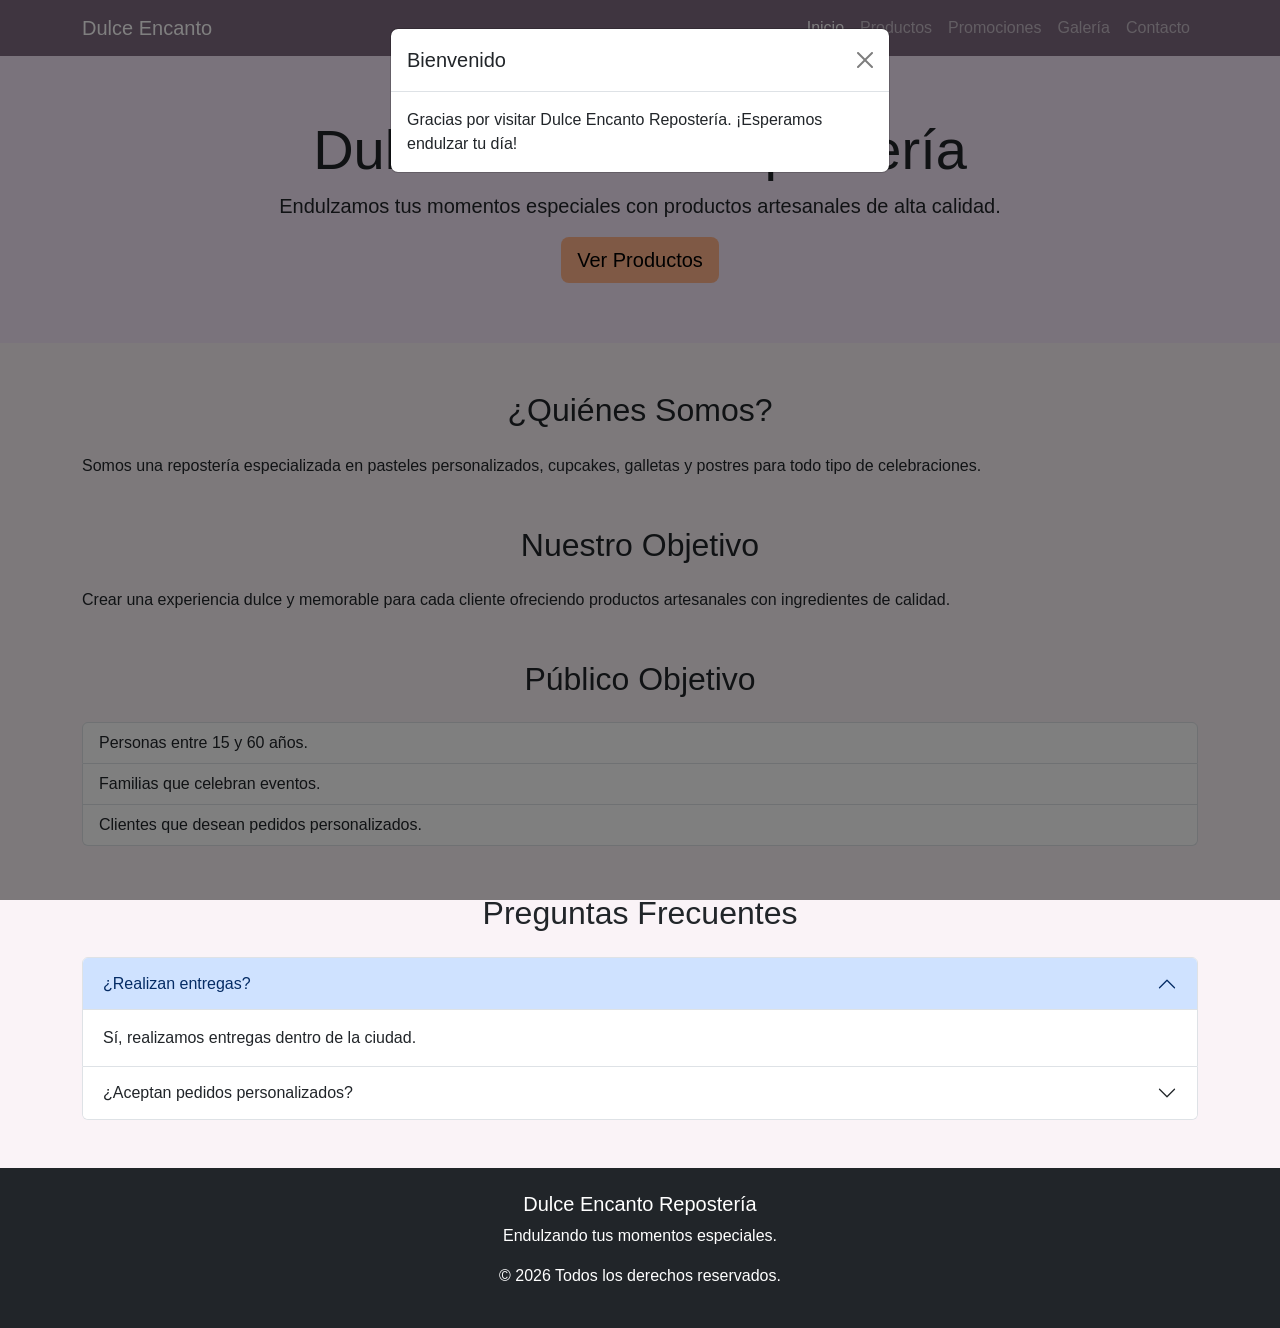
<file: index.html>
<!DOCTYPE html>
<html lang="es">
<head>
<meta charset="UTF-8">
<meta name="viewport" content="width=device-width, initial-scale=1">

<title>Dulce Encanto Repostería</title>

<link href="https://cdn.jsdelivr.net/npm/bootstrap@5.3.3/dist/css/bootstrap.min.css" rel="stylesheet">

<link rel="stylesheet" href="estilos.css">
</head>

<body>

<!-- Modal Bienvenida -->

<div class="modal fade" id="bienvenida" tabindex="-1">
<div class="modal-dialog">
<div class="modal-content">

<div class="modal-header">
<h5 class="modal-title">Bienvenido</h5>
<button class="btn-close" data-bs-dismiss="modal"></button>
</div>

<div class="modal-body">
Gracias por visitar Dulce Encanto Repostería.
¡Esperamos endulzar tu día!
</div>

</div>
</div>
</div>

<!-- Navbar -->

<nav class="navbar navbar-expand-lg navbar-dark bg-dark">

<div class="container">

<a class="navbar-brand" href="#">
 Dulce Encanto
</a>

<button class="navbar-toggler"
data-bs-toggle="collapse"
data-bs-target="#menu">

<span class="navbar-toggler-icon"></span>

</button>

<div class="collapse navbar-collapse" id="menu">

<ul class="navbar-nav ms-auto">

<li class="nav-item">
<a class="nav-link active" href="index.html">Inicio</a>
</li>

<li class="nav-item">
<a class="nav-link" href="productos.html">Productos</a>
</li>

<li class="nav-item">
<a class="nav-link" href="promociones.html">Promociones</a>
</li>

<li class="nav-item">
<a class="nav-link" href="galeria.html">Galería</a>
</li>

<li class="nav-item">
<a class="nav-link" href="contacto.html">Contacto</a>
</li>

</ul>

</div>

</div>

</nav>

<!-- Hero -->

<header class="hero text-center">

<div class="container">

<h1 class="display-4">
Dulce Encanto Repostería
</h1>

<p class="lead">
Endulzamos tus momentos especiales
con productos artesanales de alta calidad.
</p>

<a href="productos.html"
class="btn btn-warning btn-lg">
Ver Productos
</a>

</div>

</header>

<!-- Nosotros -->

<section class="container my-5">

<h2 class="text-center mb-4">
¿Quiénes Somos?
</h2>

<p>
Somos una repostería especializada en
pasteles personalizados, cupcakes,
galletas y postres para todo tipo
de celebraciones.
</p>

</section>

<!-- Objetivos -->

<section class="container my-5">

<h2 class="text-center mb-4">
Nuestro Objetivo
</h2>

<p>
Crear una experiencia dulce y memorable
para cada cliente ofreciendo productos
artesanales con ingredientes de calidad.
</p>

</section>

<!-- Público Objetivo -->

<section class="container my-5">

<h2 class="text-center mb-4">
Público Objetivo
</h2>

<ul class="list-group">

<li class="list-group-item">
Personas entre 15 y 60 años.
</li>

<li class="list-group-item">
Familias que celebran eventos.
</li>

<li class="list-group-item">
Clientes que desean pedidos personalizados.
</li>

</ul>

</section>

<!-- FAQ -->

<section class="container my-5">

<h2 class="text-center mb-4">
Preguntas Frecuentes
</h2>

<div class="accordion" id="faq">

<div class="accordion-item">

<h2 class="accordion-header">

<button class="accordion-button"
data-bs-toggle="collapse"
data-bs-target="#p1">

¿Realizan entregas?

</button>

</h2>

<div id="p1"
class="accordion-collapse collapse show">

<div class="accordion-body">
Sí, realizamos entregas dentro de la ciudad.
</div>

</div>

</div>

<div class="accordion-item">

<h2 class="accordion-header">

<button class="accordion-button collapsed"
data-bs-toggle="collapse"
data-bs-target="#p2">

¿Aceptan pedidos personalizados?

</button>

</h2>

<div id="p2"
class="accordion-collapse collapse">

<div class="accordion-body">
Sí, para cumpleaños, bodas y eventos.
</div>

</div>

</div>

</div>

</section>

<!-- Footer -->

<footer class="bg-dark text-white text-center p-4">

<h5>Dulce Encanto Repostería</h5>

<p>
Endulzando tus momentos especiales.
</p>

<p>
© 2026 Todos los derechos reservados.
</p>

</footer>


<script>

window.onload = function(){

let modal = document.getElementById("bienvenida");

if(modal){

let ventana = new bootstrap.Modal(modal);

ventana.show();

}

}

</script>
<script src="https://cdn.jsdelivr.net/npm/bootstrap@5.3.3/dist/js/bootstrap.bundle.min.js"></script>
</body>
</html>
</file>
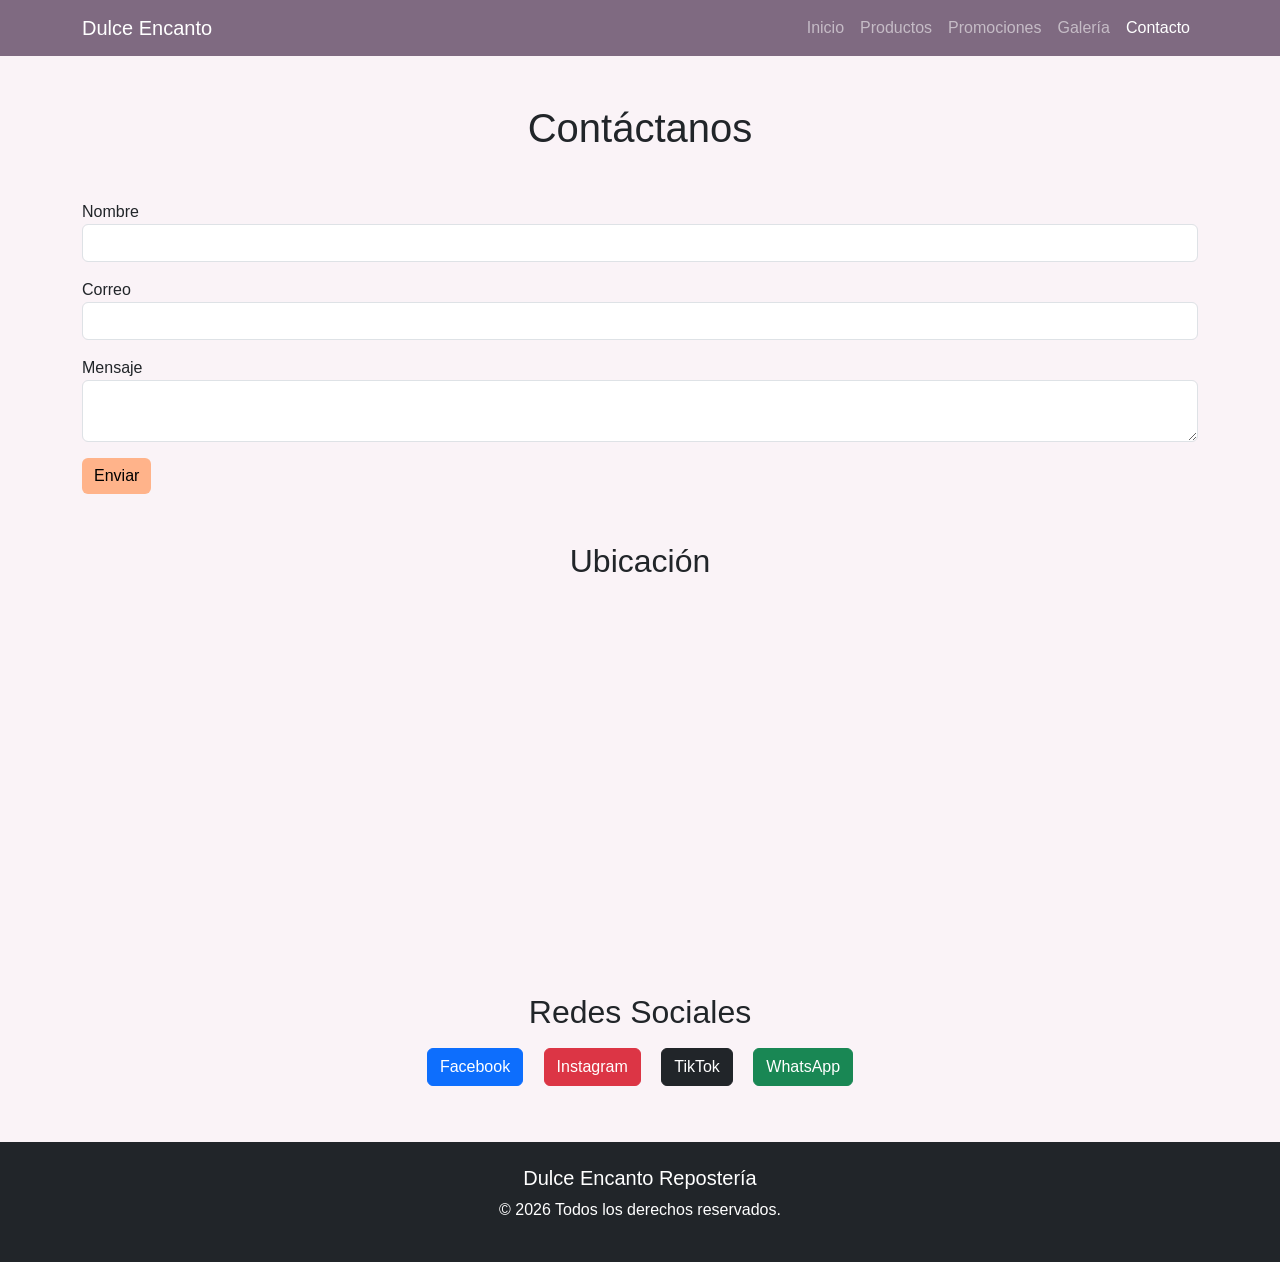
<file: contacto.html>
<!DOCTYPE html>
<html lang="es">
<head>
<meta charset="UTF-8">
<meta name="viewport" content="width=device-width, initial-scale=1">

<title>Contacto</title>

<link href="https://cdn.jsdelivr.net/npm/bootstrap@5.3.3/dist/css/bootstrap.min.css" rel="stylesheet">

<link rel="stylesheet" href="estilos.css">
</head>

<body>

<nav class="navbar navbar-expand-lg navbar-dark bg-dark">

<div class="container">

<a class="navbar-brand" href="index.html">
 Dulce Encanto
</a>

<button class="navbar-toggler" data-bs-toggle="collapse" data-bs-target="#menu">
<span class="navbar-toggler-icon"></span>
</button>

<div class="collapse navbar-collapse" id="menu">

<ul class="navbar-nav ms-auto">

<li class="nav-item"><a class="nav-link" href="index.html">Inicio</a></li>
<li class="nav-item"><a class="nav-link" href="productos.html">Productos</a></li>
<li class="nav-item"><a class="nav-link" href="promociones.html">Promociones</a></li>
<li class="nav-item"><a class="nav-link" href="galeria.html">Galería</a></li>
<li class="nav-item"><a class="nav-link active" href="contacto.html">Contacto</a></li>

</ul>

</div>

</div>

</nav>

<div class="container my-5">

<h1 class="text-center mb-5">
Contáctanos
</h1>

<form onsubmit="alert('Mensaje enviado')">

<div class="mb-3">

<label>Nombre</label>

<input type="text" class="form-control">

</div>

<div class="mb-3">

<label>Correo</label>

<input type="email" class="form-control">

</div>

<div class="mb-3">

<label>Mensaje</label>

<textarea class="form-control"></textarea>

</div>

<button class="btn btn-warning">
Enviar
</button>

</form>

</div>

<div class="container my-5">

<h2 class="text-center">
Ubicación
</h2>

<iframe
src="https://www.google.com/maps/embed?pb="
width="100%"
height="350"
style="border:0;"
allowfullscreen=""
loading="lazy">
</iframe>

</div>

<div class="container text-center my-5">

<h2>Redes Sociales</h2>

<a href="#" class="btn btn-primary m-2">Facebook</a>

<a href="#" class="btn btn-danger m-2">Instagram</a>

<a href="#" class="btn btn-dark m-2">TikTok</a>

<a href="https://wa.me/qr/BO5RTK72AWUAE1"
class="btn btn-success m-2">
WhatsApp
</a>

</div>

<footer class="bg-dark text-white text-center p-4">

<h5>Dulce Encanto Repostería</h5>

<p>© 2026 Todos los derechos reservados.</p>

</footer>

<script src="https://cdn.jsdelivr.net/npm/bootstrap@5.3.3/dist/js/bootstrap.bundle.min.js"></script>

</body>
</html>
</file>
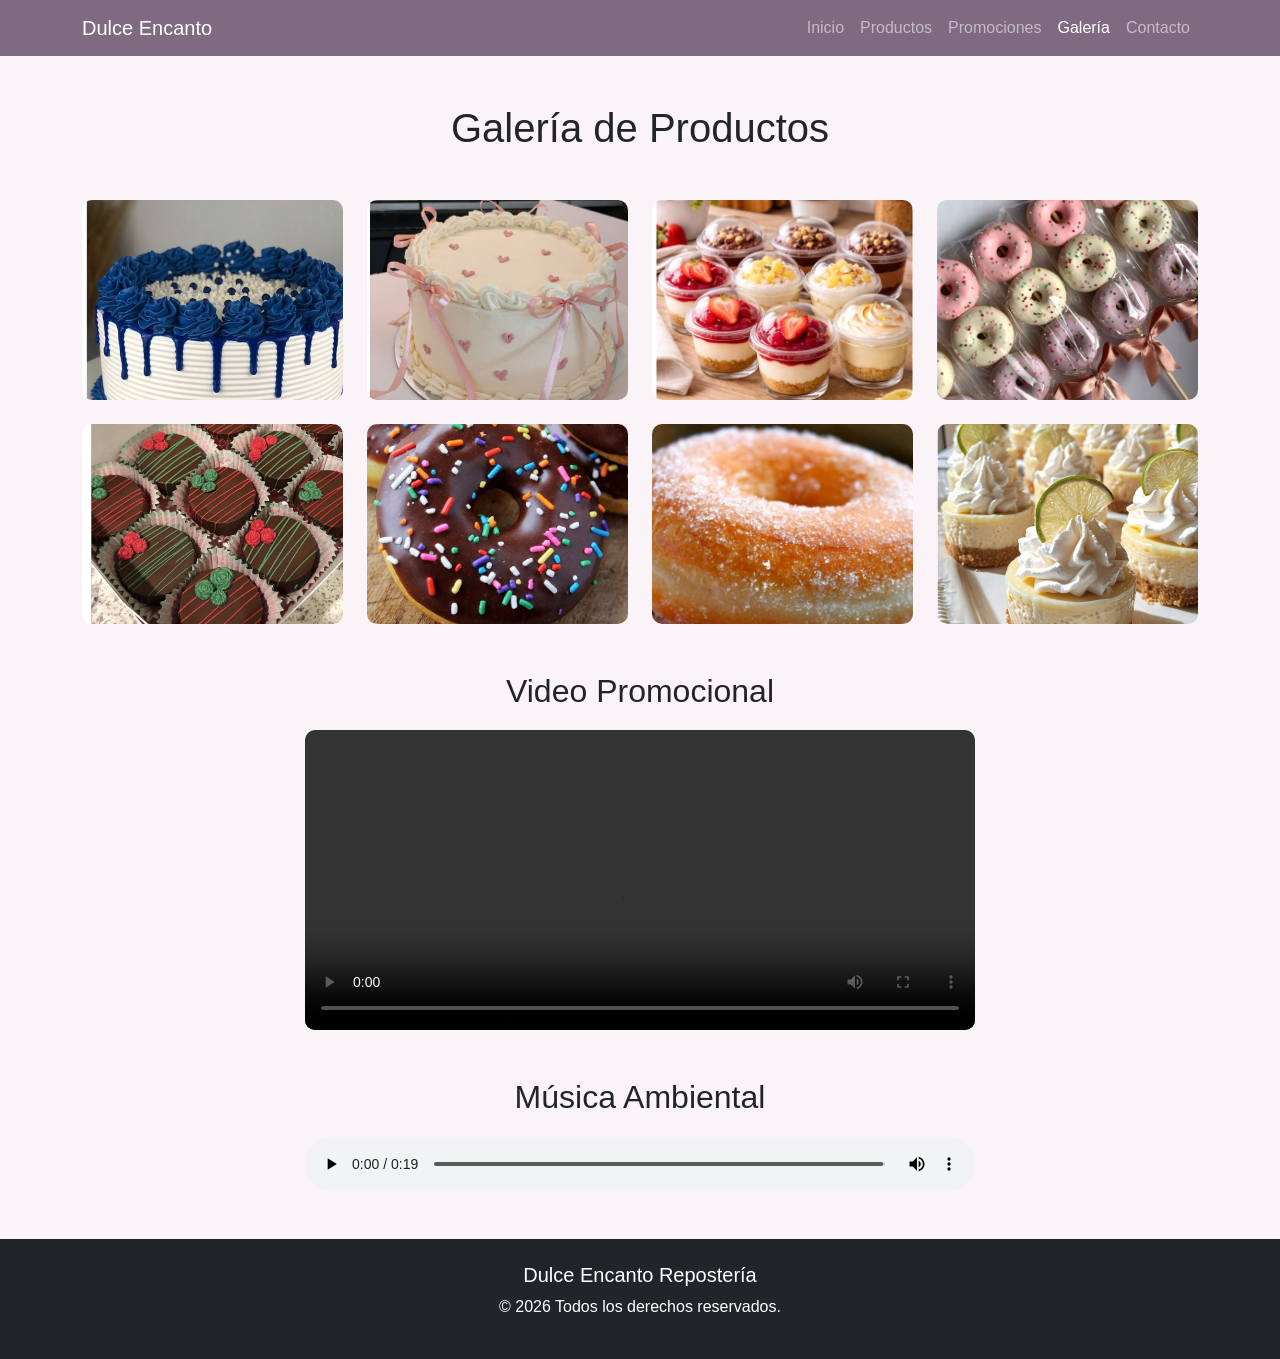
<file: galeria.html>
<!DOCTYPE html>
<html lang="es">
<head>
<meta charset="UTF-8">
<meta name="viewport" content="width=device-width, initial-scale=1">

<title>Galería</title>

<link href="https://cdn.jsdelivr.net/npm/bootstrap@5.3.3/dist/css/bootstrap.min.css" rel="stylesheet">

<link rel="stylesheet" href="estilos.css">
</head>

<body>

<nav class="navbar navbar-expand-lg navbar-dark bg-dark">

<div class="container">

<a class="navbar-brand" href="index.html">
Dulce Encanto
</a>

<button class="navbar-toggler" data-bs-toggle="collapse" data-bs-target="#menu">
<span class="navbar-toggler-icon"></span>
</button>

<div class="collapse navbar-collapse" id="menu">

<ul class="navbar-nav ms-auto">

<li class="nav-item"><a class="nav-link" href="index.html">Inicio</a></li>
<li class="nav-item"><a class="nav-link" href="productos.html">Productos</a></li>
<li class="nav-item"><a class="nav-link" href="promociones.html">Promociones</a></li>
<li class="nav-item"><a class="nav-link active" href="galeria.html">Galería</a></li>
<li class="nav-item"><a class="nav-link" href="contacto.html">Contacto</a></li>

</ul>

</div>

</div>

</nav>

<div class="container my-5">

<h1 class="text-center mb-5">
Galería de Productos
</h1>

<div class="row g-4">

<div class="col-md-3">
<div class="contenedor position-relative">

<img src="imagenes/pastel1.png" class="img-fluid galeria">

<div class="overlay">
<p>Pastel $850</p>
</div>

</div>
</div>

<div class="col-md-3">
<div class="contenedor position-relative">

<img src="imagenes/pastel2.png" class="img-fluid galeria">

<div class="overlay">
<p>Pastel $700</p>
</div>

</div>
</div>

<div class="col-md-3">
<div class="contenedor position-relative">

<img src="imagenes/pastel3.png" class="img-fluid galeria">

<div class="overlay">
<p>fresas con crema $150</p>
</div>

</div>
</div>

<div class="col-md-3">
<div class="contenedor position-relative">

<img src="imagenes/pastel4.png" class="img-fluid galeria">

<div class="overlay">
<p>Paleta de donas encarameladas $250</p>
</div>

</div>
</div>

<div class="col-md-3">
<div class="contenedor position-relative">

<img src="imagenes/pastel5.png" class="img-fluid galeria">

<div class="overlay">
<p>Pudin de chocolate $50</p>
</div>

</div>
</div>

<div class="col-md-3">
<div class="contenedor position-relative">

<img src="imagenes/pastel6.png"  class="img-fluid galeria">

<div class="overlay">
<p>Donas con chocolate $35</p>
</div>

</div>
</div>

<div class="col-md-3">
<div class="contenedor position-relative">

<img src="imagenes/pastel7.png" class="img-fluid galeria">

<div class="overlay">
<p>Donas $25</p>
</div>

</div>
</div>

<div class="col-md-3">
<div class="contenedor position-relative">

<img src="imagenes/pastel8.png" class="img-fluid galeria">

<div class="overlay">
<p>pastelitos $40</p>
</div>

</div>
</div>
</div>

</div>

</div>

<div class="container my-5">

<h2 class="text-center">
Video Promocional
</h2>

<video controls>
    <source src="resposteria promocional.mp4" type="video/mp4">
</video>

</div>

<div class="container my-5">

<h2 class="text-center">
Música Ambiental
</h2>

<audio controls>

<source src="ambiente.mp3" type="audio/mpeg">

</audio>

</div>

<footer class="bg-dark text-white text-center p-4">

<h5>Dulce Encanto Repostería</h5>

<p>© 2026 Todos los derechos reservados.</p>

</footer>

<script src="https://cdn.jsdelivr.net/npm/bootstrap@5.3.3/dist/js/bootstrap.bundle.min.js"></script>
</body>
</html>
</file>
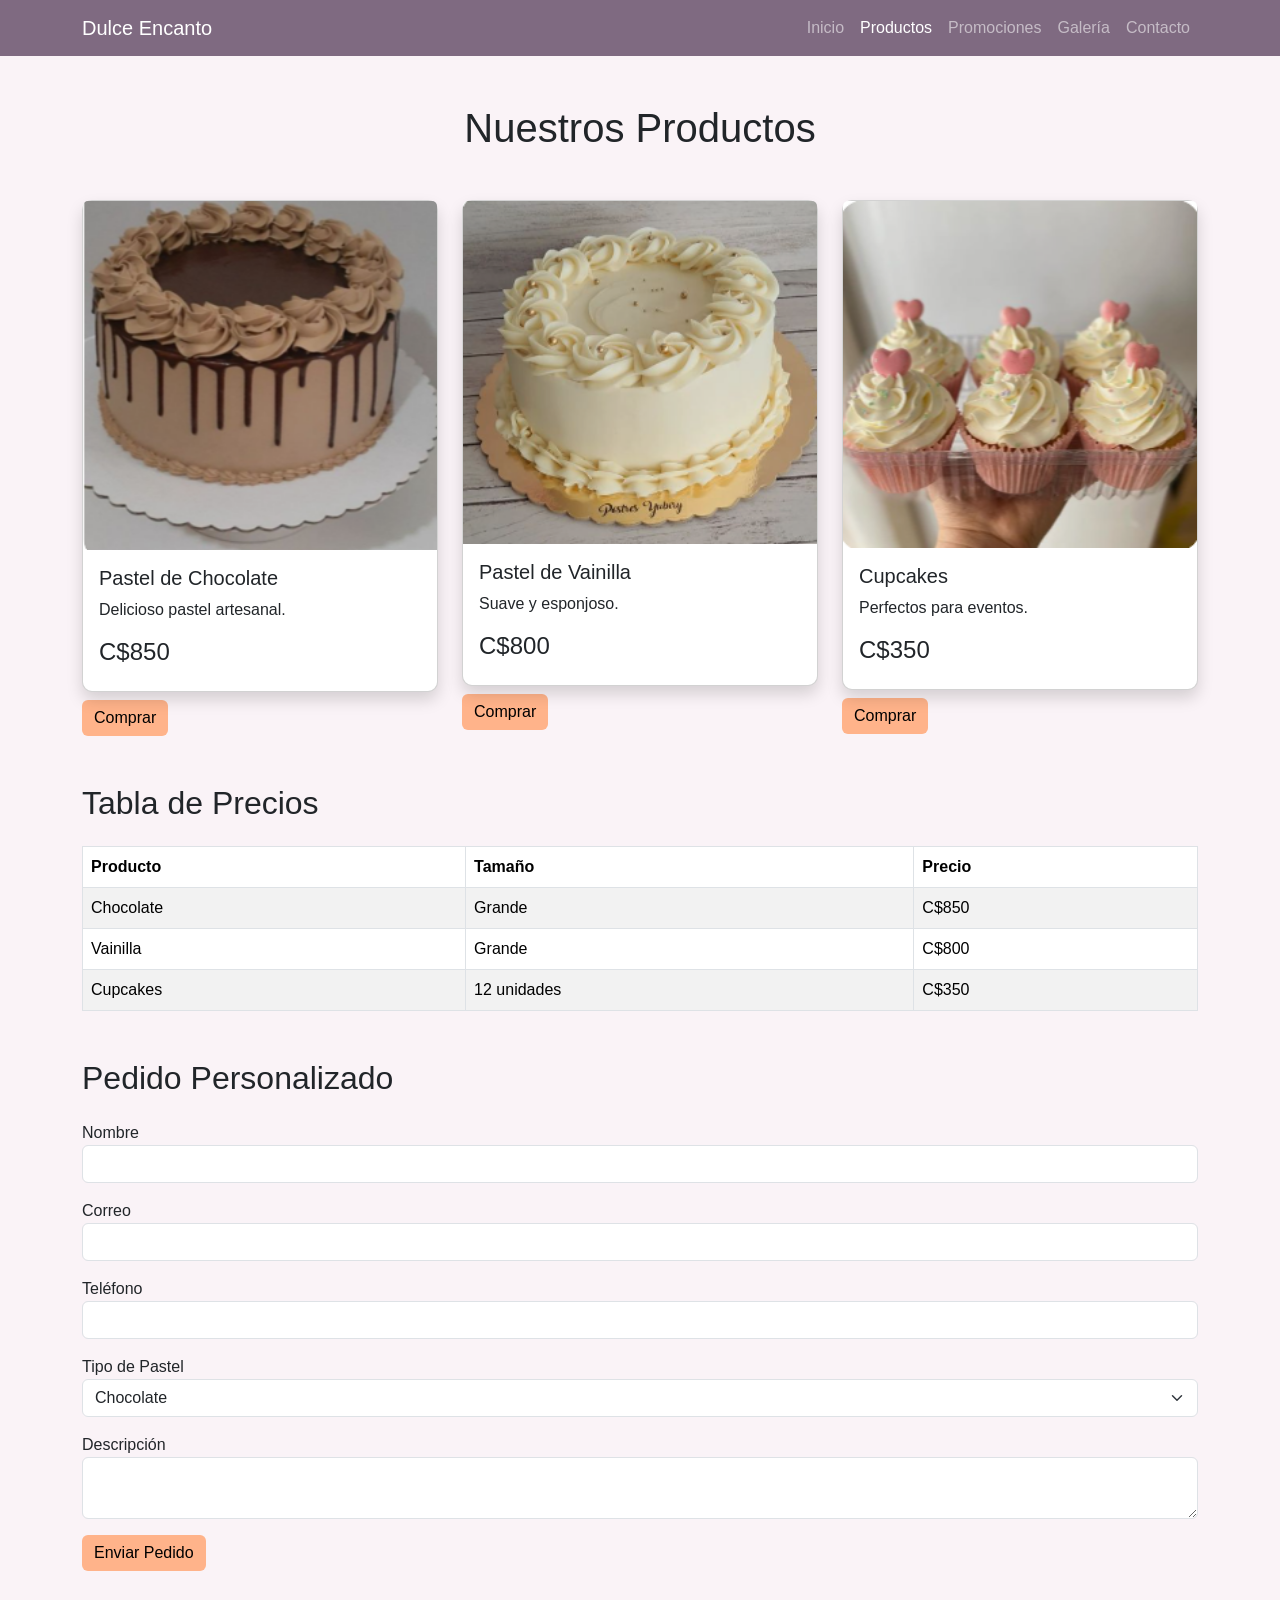
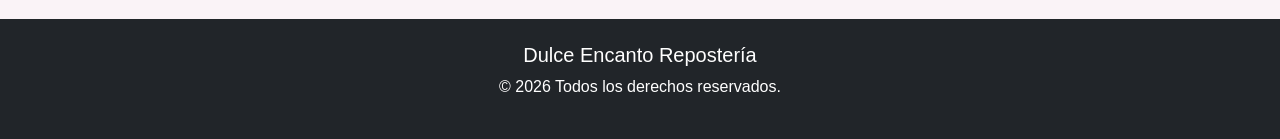
<file: productos.html>
<!DOCTYPE html>
<html lang="es">
<head>
<meta charset="UTF-8">
<meta name="viewport" content="width=device-width, initial-scale=1">

<title>Productos</title>

<link href="https://cdn.jsdelivr.net/npm/bootstrap@5.3.3/dist/css/bootstrap.min.css" rel="stylesheet">

<link rel="stylesheet" href="estilos.css">
</head>

<body>

<nav class="navbar navbar-expand-lg navbar-dark bg-dark">
<div class="container">

<a class="navbar-brand" href="index.html">
Dulce Encanto
</a>

<button class="navbar-toggler"
data-bs-toggle="collapse"
data-bs-target="#menu">
<span class="navbar-toggler-icon"></span>
</button>

<div class="collapse navbar-collapse" id="menu">

<ul class="navbar-nav ms-auto">

<li class="nav-item">
<a class="nav-link" href="index.html">Inicio</a>
</li>

<li class="nav-item">
<a class="nav-link active" href="productos.html">Productos</a>
</li>

<li class="nav-item">
<a class="nav-link" href="promociones.html">Promociones</a>
</li>

<li class="nav-item">
<a class="nav-link" href="galeria.html">Galería</a>
</li>

<li class="nav-item">
<a class="nav-link" href="contacto.html">Contacto</a>
</li>

</ul>

</div>
</div>
</nav>

<div class="container my-5">

<h1 class="text-center mb-5">
Nuestros Productos
</h1>

<div class="row">

<div class="col-md-4 producto">
<div class="card shadow">
<img src="imagenes/chocolate.png" class="card-img-top">
<div class="card-body">
<h5>Pastel de Chocolate</h5>
<p>Delicioso pastel artesanal.</p>
<h4>C$850</h4>
</div>
</div>
<button class="btn btn-warning mt-2" onclick="alert('Producto agregado')">
Comprar
</button>
</div>

<div class="col-md-4 producto">
<div class="card shadow">
<img src="imagenes/vainilla.png" class="card-img-top">
<div class="card-body">
<h5>Pastel de Vainilla</h5>
<p>Suave y esponjoso.</p>
<h4>C$800</h4>
</div>
</div>
<button class="btn btn-warning mt-2" onclick="alert('Producto agregado')">
Comprar
</button>
</div>

<div class="col-md-4 producto">
<div class="card shadow">
<img src="imagenes/cupcakes.png" class="card-img-top">
<div class="card-body">
<h5>Cupcakes</h5>
<p>Perfectos para eventos.</p>
<h4>C$350</h4>
</div>
</div>
<button class="btn btn-warning mt-2" onclick="alert('Producto agregado')">
Comprar
</button>
</div>

</div>

</div>

<!-- Tabla -->

<div class="container my-5">

<h2 class="mb-4">
Tabla de Precios
</h2>

<table class="table table-striped table-bordered">

<thead>

<tr>
<th>Producto</th>
<th>Tamaño</th>
<th>Precio</th>
</tr>

</thead>

<tbody>

<tr>
<td>Chocolate</td>
<td>Grande</td>
<td>C$850</td>
</tr>

<tr>
<td>Vainilla</td>
<td>Grande</td>
<td>C$800</td>
</tr>

<tr>
<td>Cupcakes</td>
<td>12 unidades</td>
<td>C$350</td>
</tr>

</tbody>

</table>

</div>

<!-- Formulario -->

<div class="container my-5">

<h2 class="mb-4">
Pedido Personalizado
</h2>

<form onsubmit="return validarFormulario()">

<div class="mb-3">

<label>Nombre</label>

<input
type="text"
id="nombre"
class="form-control">

</div>

<div class="mb-3">

<label>Correo</label>

<input
type="email"
class="form-control">

</div>

<div class="mb-3">

<label>Teléfono</label>

<input
type="tel"
class="form-control">

</div>

<div class="mb-3">

<label>Tipo de Pastel</label>

<select class="form-select">

<option>Chocolate</option>
<option>Vainilla</option>
<option>Fresa</option>

</select>

</div>

<div class="mb-3">

<label>Descripción</label>

<textarea
class="form-control">
</textarea>

</div>

<button class="btn btn-warning">
Enviar Pedido
</button>

</form>

</div>

<footer class="bg-dark text-white text-center p-4">

<h5>Dulce Encanto Repostería</h5>

<p>© 2026 Todos los derechos reservados.</p>

</footer>

<script>

function validarFormulario(){

let nombre =
document.getElementById("nombre").value;

if(nombre==""){

alert("Debe ingresar su nombre");

return false;

}

alert("Pedido enviado correctamente");

return true;

}

</script>

<script src="https://cdn.jsdelivr.net/npm/bootstrap@5.3.3/dist/js/bootstrap.bundle.min.js"></script>


</body>
</html>
</file>
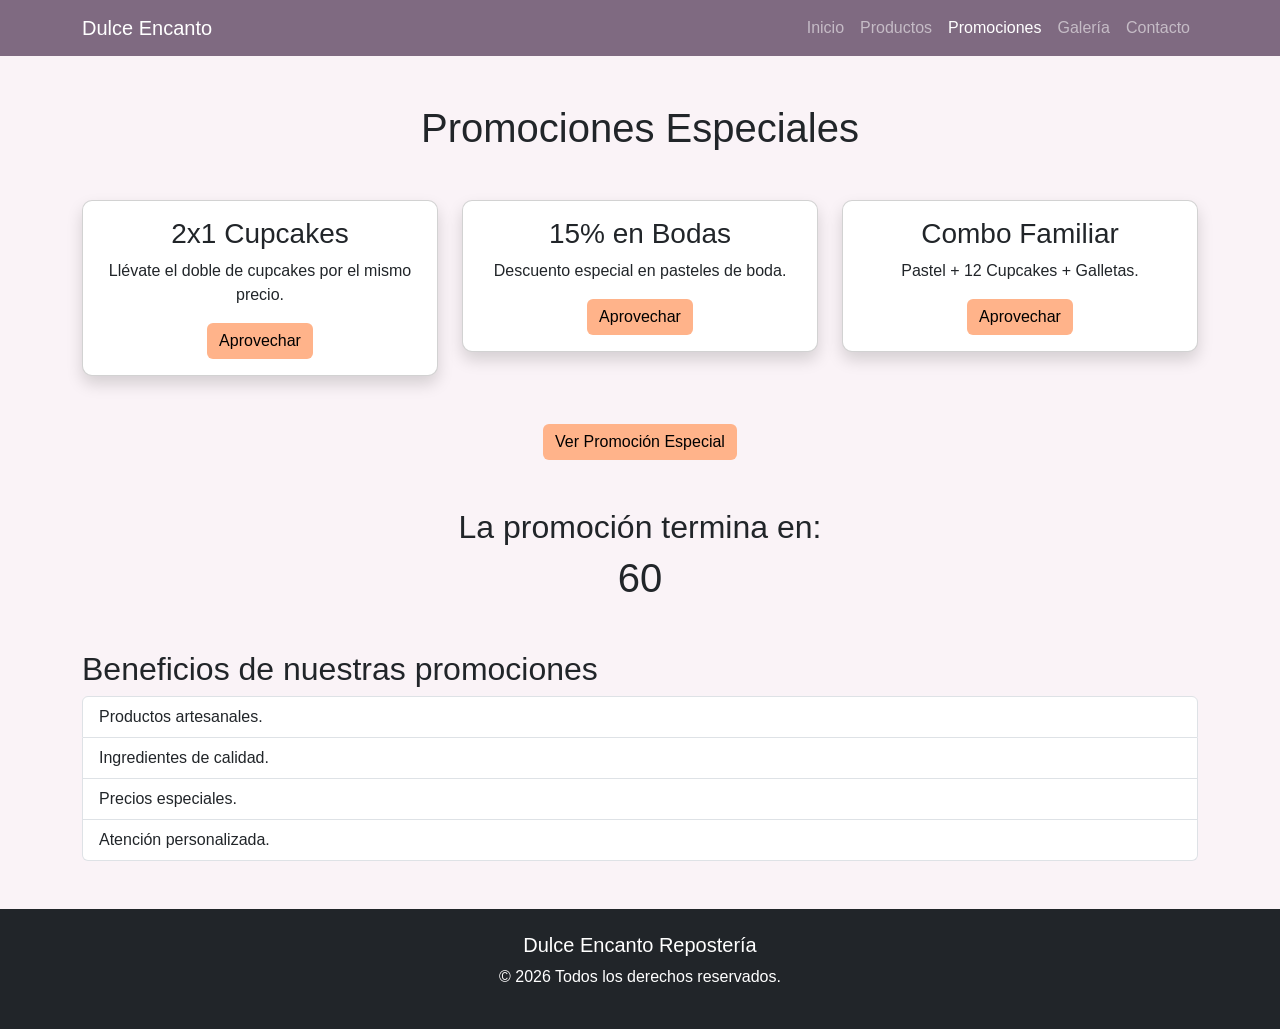
<file: promociones.html>
<!DOCTYPE html>
<html lang="es">
<head>
<meta charset="UTF-8">
<meta name="viewport" content="width=device-width, initial-scale=1">

<title>Promociones</title>

<link href="https://cdn.jsdelivr.net/npm/bootstrap@5.3.3/dist/css/bootstrap.min.css" rel="stylesheet">

<link rel="stylesheet" href="estilos.css">
</head>

<div>

<nav class="navbar navbar-expand-lg navbar-dark bg-dark">

<div class="container">

<a class="navbar-brand" href="index.html">
Dulce Encanto
</a>

<button class="navbar-toggler"
data-bs-toggle="collapse"
data-bs-target="#menu">

<span class="navbar-toggler-icon"></span>

</button>

<div class="collapse navbar-collapse" id="menu">

<ul class="navbar-nav ms-auto">

<li class="nav-item">
<a class="nav-link" href="index.html">Inicio</a>
</li>

<li class="nav-item">
<a class="nav-link" href="productos.html">Productos</a>
</li>

<li class="nav-item">
<a class="nav-link active" href="promociones.html">Promociones</a>
</li>

<li class="nav-item">
<a class="nav-link" href="galeria.html">Galería</a>
</li>

<li class="nav-item">
<a class="nav-link" href="contacto.html">Contacto</a>
</li>

</ul>

</div>

</div>

</nav>

<div class="container my-5">

<h1 class="text-center mb-5">
Promociones Especiales
</h1>

<div class="row">

<div class="col-md-4">

<div class="card shadow">

<div class="card-body text-center">

<h3>2x1 Cupcakes</h3>

<p>
Llévate el doble de cupcakes por el mismo precio.
</p>

<button class="btn btn-warning">
Aprovechar
</button>

</div>

</div>

</div>

<div class="col-md-4">

<div class="card shadow">

<div class="card-body text-center">

<h3>15% en Bodas</h3>

<p>
Descuento especial en pasteles de boda.
</p>

<button class="btn btn-warning">
Aprovechar
</button>

</div>

</div>

</div>

<div class="col-md-4">

<div class="card shadow">

<div class="card-body text-center">

<h3>Combo Familiar</h3>

<p>
Pastel + 12 Cupcakes + Galletas.
</p>

<button class="btn btn-warning">
Aprovechar
</button>

</div>


<script>

function mostrarPromo(){

alert("¡Promoción especial! Obtén 15% de descuento en pasteles para bodas.");

}

</script>
</div>

</div>

</div>

</div>
</div>
<div class="text-center mt-3">
<button onclick="mostrarPromo()" class="btn btn-warning">
Ver Promoción Especial
</button>
</div>
<!-- Contador -->

<div class="container text-center my-5">

<h2>
La promoción termina en:
</h2>

<h1 id="contador">
60
</h1>

</div>



<div class="container my-5">

<h2>
Beneficios de nuestras promociones
</h2>

<ul class="list-group">

<li class="list-group-item">
Productos artesanales.
</li>

<li class="list-group-item">
Ingredientes de calidad.
</li>

<li class="list-group-item">
Precios especiales.
</li>

<li class="list-group-item">
Atención personalizada.
</li>

</ul>

</div>

<footer class="bg-dark text-white text-center p-4">

<h5>Dulce Encanto Repostería</h5>

<p>
© 2026 Todos los derechos reservados.
</p>

</footer>

<script src="https://cdn.jsdelivr.net/npm/bootstrap@5.3.3/dist/js/bootstrap.bundle.min.js"></script>



</body>
</html>
</file>
<file: estilos.css>
body {
    background-color: #faf3f7;
    font-family: Arial, sans-serif;
}

/* NAVBAR */
.navbar {
    background-color: #7f6a81 !important;
}

/* HERO */
.hero {
    background-color: #f5e6f8;
    padding: 60px 0;
}

/* BOTONES */
.btn-warning {
    background-color: #ffb38a;
    border: none;
    transition: 0.3s;
}

.btn-warning:hover {
    background-color: #d88c00;
}

.btn-warning:active {
    transform: scale(0.95);
}

/* TARJETAS */
.card {
    border-radius: 10px;
    transition: 0.3s;
}

.card:hover {
    transform: scale(1.03);
}

/* GALERÍA */
.galeria {
    border-radius: 10px;
    transition: 0.3s;
}

.galeria:hover {
    transform: scale(1.05);
}
.galeria {
    width: 100%;
    height: 200px;
    object-fit: cover;
}
video {
    width: 60%;
    max-height: 300px;
    height: auto;
    object-fit: cover;
    display: block;
    margin: 20px auto;
    border-radius: 10px;
}
audio {
    width: 60%;
    display: block;
    margin: 20px auto;
}
/* OVERLAY */
.overlay {
    position: absolute;
    top: 0;
    left: 0;
    width: 100%;
    height: 100%;
    background: rgba(155, 89, 182, 0.7);
    color: white;
    display: flex;
    justify-content: center;
    align-items: center;
    opacity: 0;
    transition: 0.4s;
}

.contenedor:hover .overlay {
    opacity: 1;
}
</file>
